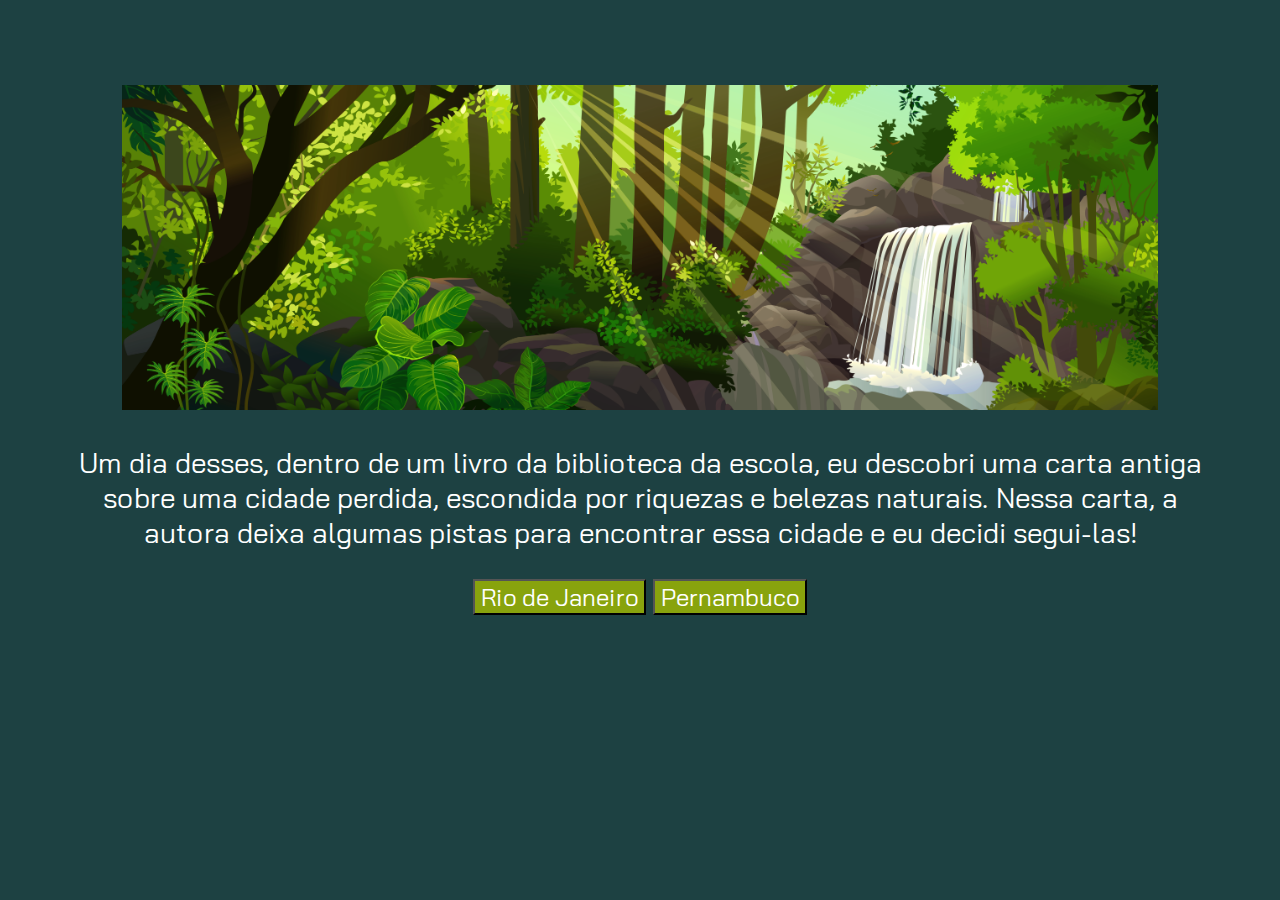
<file: alura/aula 2'/index.html>
<!DOCTYPE html>
<html lang="pt-BR">
<head>
    <meta charset="UTF-8">
    <meta name="viewport" content="width=device-width, initial-scale=1.0">
    <link rel="stylesheet" href="style.css">
    <link rel="preconnect" href="https://fonts.googleapis.com">
    <link rel="preconnect" href="https://fonts.gstatic.com" crossorigin>
    <link href="https://fonts.googleapis.com/css2?family=Bai+Jamjuree:ital,wght@0,200;0,300;0,400;0,500;0,600;0,700;1,200;1,300;1,400;1,500;1,600;1,700&display=swap" rel="stylesheet">
    <title>Em busca da cidade perdida</title>
</head>
<body>
    <main>
        <div class="passo ativo" id="passo-0">
            <img src="img/cenario-passo0.png" alt="">
            <p>Um dia desses, dentro de um livro da biblioteca da escola, eu descobri uma carta antiga sobre uma cidade perdida, escondida por riquezas e belezas naturais. Nessa carta, a autora deixa algumas pistas para encontrar essa cidade e eu decidi segui-las!</p>
            <button class="btn-proximo" data-proximo="1">Rio de Janeiro</button>
            <button class="btn-proximo" data-proximo="2">Pernambuco</button>
        </div>
        <div class="passo" id="passo-1">
            <p>Você começa sua jornada no Rio de Janeiro, subindo o Pico da Tijuca ao amanhecer para encontrar a primeira pista.</p>
            <button class="btn-proximo" data-proximo="3">Procurar a pista no topo do pico</button>
            <button class="btn-proximo" data-proximo="4">Desistir e voltar para casa</button>
        </div>
        <div class="passo" id="passo-2">
            <p>Em Pernambuco, você visita a histórica cidade de Olinda. Na carta, uma das pistas indica que para localizar a entrada para a cidade perdida você deve procurar a próxima pista em um dos pontos turísticos da cidade. Por qual você começa?</p>
            <button class="btn-proximo" data-proximo="5">Investigar as igrejas antigas</button>
            <button class="btn-proximo" data-proximo="6">Explorar as praias próximas</button>
        </div>
        <div class="passo" id="passo-3">
            <p>No topo do Pico da Tijuca, você encontra uma antiga inscrição apontando que a próxima pista está
                localizada no Amazonas.</p>
            <button class="btn-proximo" data-proximo="7">Seguir para o Amazonas</button>
        </div>

        <div class="passo" id="passo-4">
            <img src="img/cenario-passo4-voltar-casa.png">
            <p>Você decide que a aventura é grande demais e volta para casa, mas sempre se pergunta o que teria
                encontrado.</p>
        </div>

        <div class="passo" id="passo-5">
            <p>Nas igrejas de Olinda, você descobre um mapa antigo escondido atrás de um altar, apontando que a próxima
                pista está no Amazonas.</p>
            <button class="btn-proximo" data-proximo="7">Viajar para o Amazonas</button>
        </div>

        <div class="passo" id="passo-6">
            <p>Explorando as praias, você encontra uma caverna escondida, mas ela leva a um beco sem saída.</p>
            <button class="btn-proximo" data-proximo="8">Voltar e explorar as igrejas</button>
        </div>

        <div class="passo" id="passo-7">
            <p>No Amazonas, a busca pela cidade perdida se intensifica. Você se depara com um rio bifurcado.</p>
            <button class="btn-proximo" data-proximo="9">Seguir pelo rio à esquerda</button>
            <button class="btn-proximo" data-proximo="10">Seguir pelo rio à direita</button>
        </div>

        <div class="passo" id="passo-8">
            <p>De volta às igrejas, você finalmente encontra o mapa antigo. Agora, para o Amazonas!</p>
            <button class="btn-proximo" data-proximo="7">Seguir para o Amazonas</button>
        </div>

        <div class="passo" id="passo-9">
            <p>O rio à esquerda leva você a uma cachoeira escondida com inscrições antigas que revelam a entrada da
                cidade perdida.</p>
            <button class="btn-proximo" data-proximo="11">Explorar a cidade perdida</button>
        </div>

        <div class="passo" id="passo-10">
            <p>O rio à direita termina em uma área pantanosa. Apesar de belas vistas, não há sinais da cidade perdida
                aqui.</p>
            <button class="btn-proximo" data-proximo="12">Retornar e tentar o outro rio</button>
        </div>

        <div class="passo" id="passo-11">
            <img src="img/cenario-passo11-cidade-perdida.png">
            <p>Dentro da cidade perdida, você descobre tesouros inimagináveis e decide se dedicar a estudar e preservar
                este lugar</p>
        </div>

        <div class="passo" id="passo-12">
            <p>Retornando e escolhendo o rio à esquerda, você finalmente encontra a cachoeira escondida e as inscrições
                que levam à cidade perdida.</p>
            <button class="btn-proximo" data-proximo="11">Explorar a cidade perdida</button>
        </div>
    </main>
    <script src="script.js"></script>
</body>
</html>
</file>
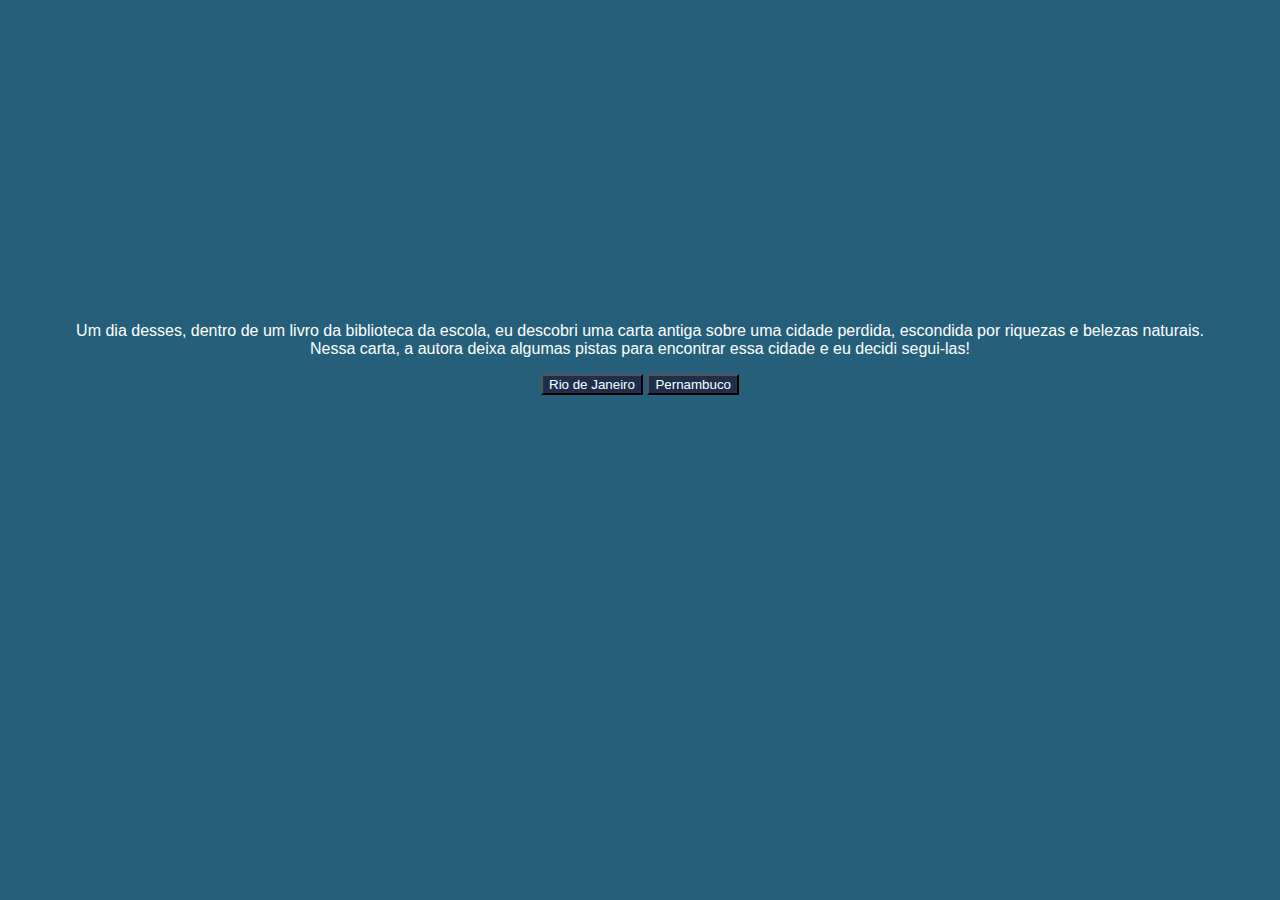
<file: alura/folha/folha.html>
<!DOCTYPE html>
<html lang="pt-BR">
<head>
    <meta charset="UTF-8">
    <meta name="viewport" content="width=device-width, initial-scale=1.0">
    <title>AVENTURA DIGITAL</title>
    <link rel = "stylesheet" href ="folha.css"/>
</head>

<main>
    <div class="passo ativo" id="passo-0">
        <p>Um dia desses, dentro de um livro da biblioteca da escola, eu descobri uma carta antiga sobre uma cidade perdida, escondida por riquezas e belezas naturais. Nessa carta, a autora deixa algumas pistas para encontrar essa cidade e eu decidi segui-las!</p>
        <button class="btn-proximo" data-proximo="1">Rio de Janeiro</button>
        <button class="btn-proximo" data-proximo="2">Pernambuco</button>
    </div>



    <div class="passo" id="passo-1">
        <p>Você começa sua jornada no Rio de Janeiro, subindo o Pico da Tijuca ao amanhecer para encontrar a primeira pista.</p>
        <button class="btn-proximo" data-proximo="3">Procurar a pista no topo do pico</button>
        <button class="btn-proximo" data-proximo="4">Desistir e voltar para casa</button>
    </div>

    
    <div class="passo" id="passo-2">
        <p>Em Pernambuco, você visita a histórica cidade de Olinda. Na carta, uma das pistas indica que para localizar a entrada para a cidade perdida você deve procurar a próxima pista em um dos pontos turísticos da cidade. Por qual você começa?</p>
        <button class="btn-proximo" data-proximo="5">Investigar as igrejas antigas</button>
        <button class="btn-proximo" data-proximo="6">Explorar as praias próximas</button>
    </div>

    </main>
    <script src="folha.js"></script>
    </body>
    </html>
</file>
<file: alura/aula 2'/style.css>
body {
    background-color: #1d4142;
    color: white;
    font-family: "Bai Jamjuree", sans-serif;
    display: flex;
    justify-content: center;
    align-items: center;
    height: 700px;
    margin: 0;
}

button {
    background-color: #88a30d;
    font-size: 24px;
    color: white;
    font-family: "Bai Jamjuree", sans-serif;
}

.passo {
    display: none;
    font-size: 28px;
}

.passo.ativo {
    display:block;
}

main {
    text-align: center;
    max-width: 90%;
}

img {
    max-width: 90%;
}
</file>
<file: alura/folha/folha.css>
body {
    background-color: #265f79;
    color: white;
    font-family: "Bai Jamjuree", sans-serif;
    display: flex;
    justify-content: center;
    align-items: center;
    height: 700px;
    margin: 0;
}

button {
    background-color: #1d2f4b;
    color: white;
    font-family: "Bai Jamjuree", sans-serif;
}

.passo {
    display: none;
}

.passo.ativo {
    display:block;
}

main {
    text-align: center;
    max-width: 90%;
}

img {
    max-width: 90%;
}
</file>
